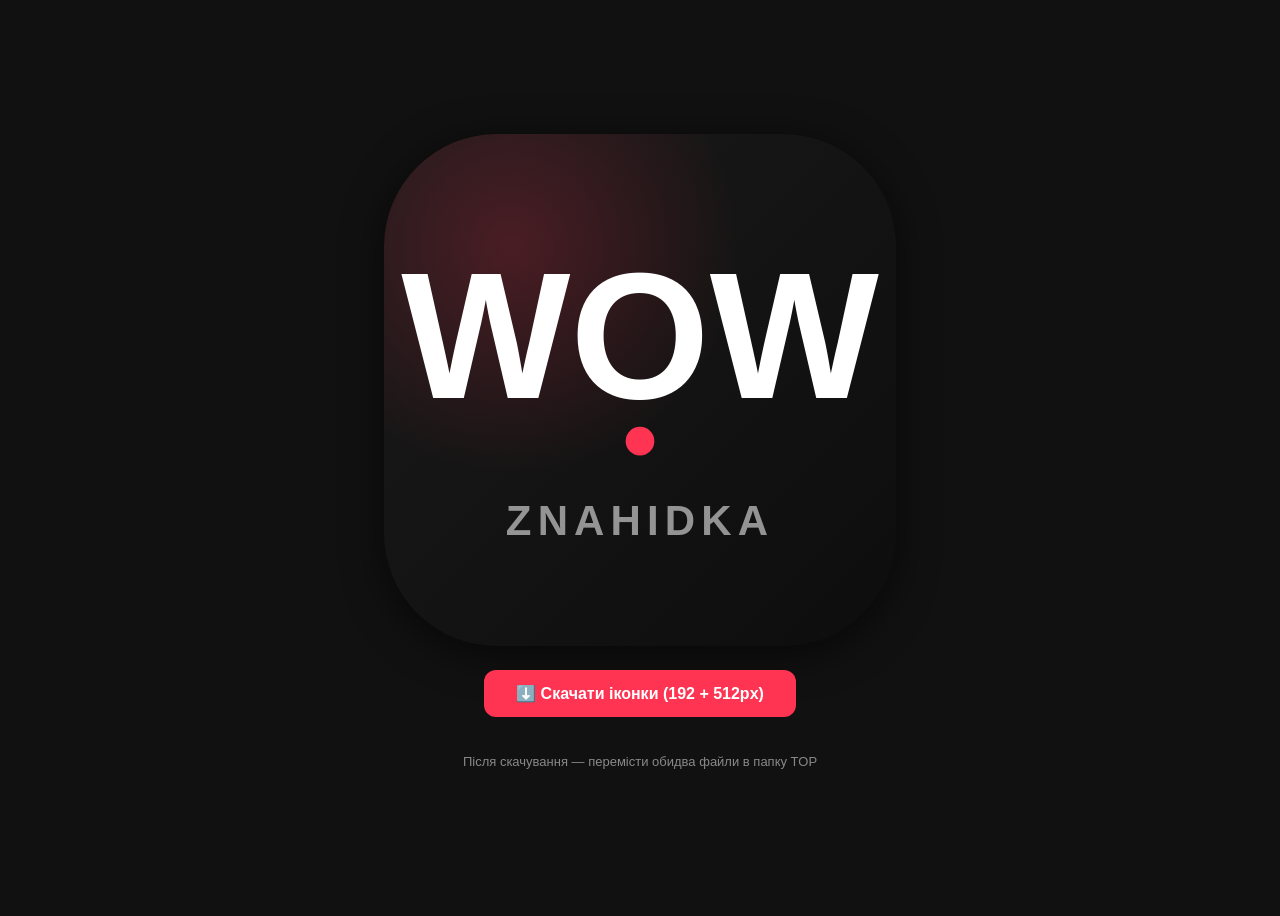
<file: icon-gen.html>
<!DOCTYPE html>
<html>
<head><meta charset="UTF-8"><title>Icon Generator</title>
<style>
  body { background: #111; display: flex; flex-direction: column;
         align-items: center; justify-content: center; min-height: 100vh;
         font-family: -apple-system, sans-serif; color: #fff; gap: 24px; }
  canvas { border-radius: 22%; box-shadow: 0 8px 40px rgba(0,0,0,.6); }
  button { background: #ff3352; color: #fff; border: none; border-radius: 12px;
           padding: 14px 32px; font-size: 16px; font-weight: 800; cursor: pointer; }
  button:hover { opacity: .85; }
  p { color: rgba(255,255,255,.5); font-size: 13px; }
</style>
</head>
<body>
<canvas id="c" width="512" height="512"></canvas>
<button onclick="download()">⬇️ Скачати іконки (192 + 512px)</button>
<p>Після скачування — перемісти обидва файли в папку TOP</p>

<script>
const canvas = document.getElementById('c');
const ctx    = canvas.getContext('2d');
const S = 512;

function draw(size) {
  const c = document.createElement('canvas');
  c.width = c.height = size;
  const x = c.getContext('2d');
  const r = size * 0.18; // border radius reference

  // Background — rich dark with red gradient
  const bg = x.createLinearGradient(0, 0, size, size);
  bg.addColorStop(0, '#1a1a1a');
  bg.addColorStop(1, '#0d0d0d');
  x.fillStyle = bg;
  x.beginPath();
  x.roundRect(0, 0, size, size, size * 0.22);
  x.fill();

  // Red accent blob top-left
  const blob = x.createRadialGradient(size * 0.25, size * 0.22, 0, size * 0.25, size * 0.22, size * 0.45);
  blob.addColorStop(0, 'rgba(255,51,82,0.22)');
  blob.addColorStop(1, 'rgba(255,51,82,0)');
  x.fillStyle = blob;
  x.fillRect(0, 0, size, size);

  // "WOW" text
  const wowSize = size * 0.35;
  x.font = `900 ${wowSize}px -apple-system, BlinkMacSystemFont, "SF Pro Display", sans-serif`;
  x.textAlign = 'center';
  x.textBaseline = 'middle';
  x.fillStyle = '#ffffff';
  x.fillText('WOW', size / 2, size * 0.42);

  // Red dot separator
  x.fillStyle = '#ff3352';
  x.beginPath();
  x.arc(size / 2, size * 0.60, size * 0.028, 0, Math.PI * 2);
  x.fill();

  // "ZNAHIDKA" small text
  const subSize = size * 0.082;
  x.font = `700 ${subSize}px -apple-system, BlinkMacSystemFont, sans-serif`;
  x.fillStyle = 'rgba(255,255,255,0.55)';
  x.letterSpacing = `${size * 0.012}px`;
  x.fillText('ZNAHIDKA', size / 2, size * 0.76);

  return c;
}

// Draw preview
const prev = draw(512);
ctx.drawImage(prev, 0, 0);

function download() {
  [512, 192].forEach(size => {
    const c   = draw(size);
    const a   = document.createElement('a');
    a.href     = c.toDataURL('image/png');
    a.download = `icon-${size}.png`;
    a.click();
  });
}
</script>
</body>
</html>
</file>
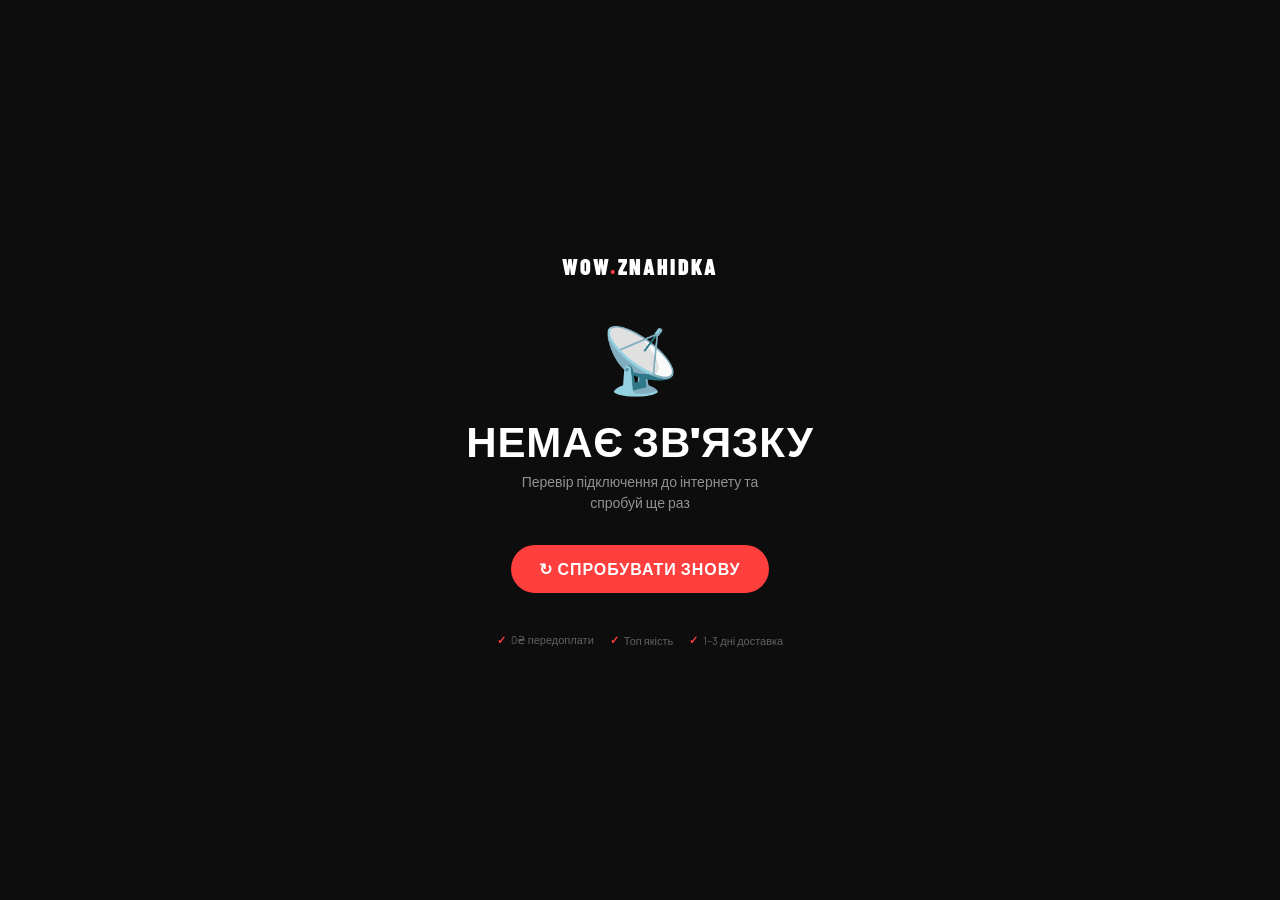
<file: offline.html>
<!DOCTYPE html>
<html lang="uk">
<head>
<meta charset="UTF-8">
<meta name="viewport" content="width=device-width, initial-scale=1, maximum-scale=1">
<title>WOW.ZNAHIDKA — Офлайн</title>
<style>
@import url('https://fonts.googleapis.com/css2?family=Barlow+Condensed:wght@700;900&family=Barlow:wght@400;600&display=swap');
*,*::before,*::after{box-sizing:border-box;margin:0;padding:0}
html,body{height:100%;background:#0d0d0d;color:#fff;font-family:'Barlow',sans-serif;-webkit-font-smoothing:antialiased}
body{display:flex;flex-direction:column;align-items:center;justify-content:center;min-height:100dvh;padding:24px;text-align:center;gap:0}
.logo{font-family:'Barlow Condensed',sans-serif;font-weight:900;font-size:22px;letter-spacing:.1em;color:#fff;margin-bottom:40px}
.logo span{color:#ff3e3e}
.icon{font-size:64px;margin-bottom:20px;animation:float 3s ease-in-out infinite}
@keyframes float{0%,100%{transform:translateY(0)}50%{transform:translateY(-10px)}}
h1{font-family:'Barlow Condensed',sans-serif;font-weight:900;font-size:clamp(28px,8vw,42px);letter-spacing:.02em;text-transform:uppercase;line-height:1;margin-bottom:10px}
p{font-size:14px;color:rgba(255,255,255,.55);max-width:280px;line-height:1.5;margin-bottom:32px}
.btn{display:inline-flex;align-items:center;gap:8px;padding:14px 28px;background:#ff3e3e;color:#fff;font-family:'Barlow Condensed',sans-serif;font-weight:900;font-size:16px;letter-spacing:.06em;text-transform:uppercase;border-radius:100px;border:none;cursor:pointer;text-decoration:none;transition:opacity .15s}
.btn:active{opacity:.8}
.trust{display:flex;gap:16px;margin-top:40px;flex-wrap:wrap;justify-content:center}
.trust-item{font-size:11px;color:rgba(255,255,255,.35);display:flex;align-items:center;gap:5px}
.trust-item::before{content:'✓';color:#ff3e3e;font-weight:700}
</style>
</head>
<body>
  <div class="logo">WOW<span>.</span>ZNAHIDKA</div>
  <div class="icon">📡</div>
  <h1>Немає зв'язку</h1>
  <p>Перевір підключення до інтернету та спробуй ще раз</p>
  <button class="btn" onclick="window.location.reload()">↻ Спробувати знову</button>
  <div class="trust">
    <span class="trust-item">0₴ передоплати</span>
    <span class="trust-item">Топ якість</span>
    <span class="trust-item">1–3 дні доставка</span>
  </div>
</body>
</html>
</file>
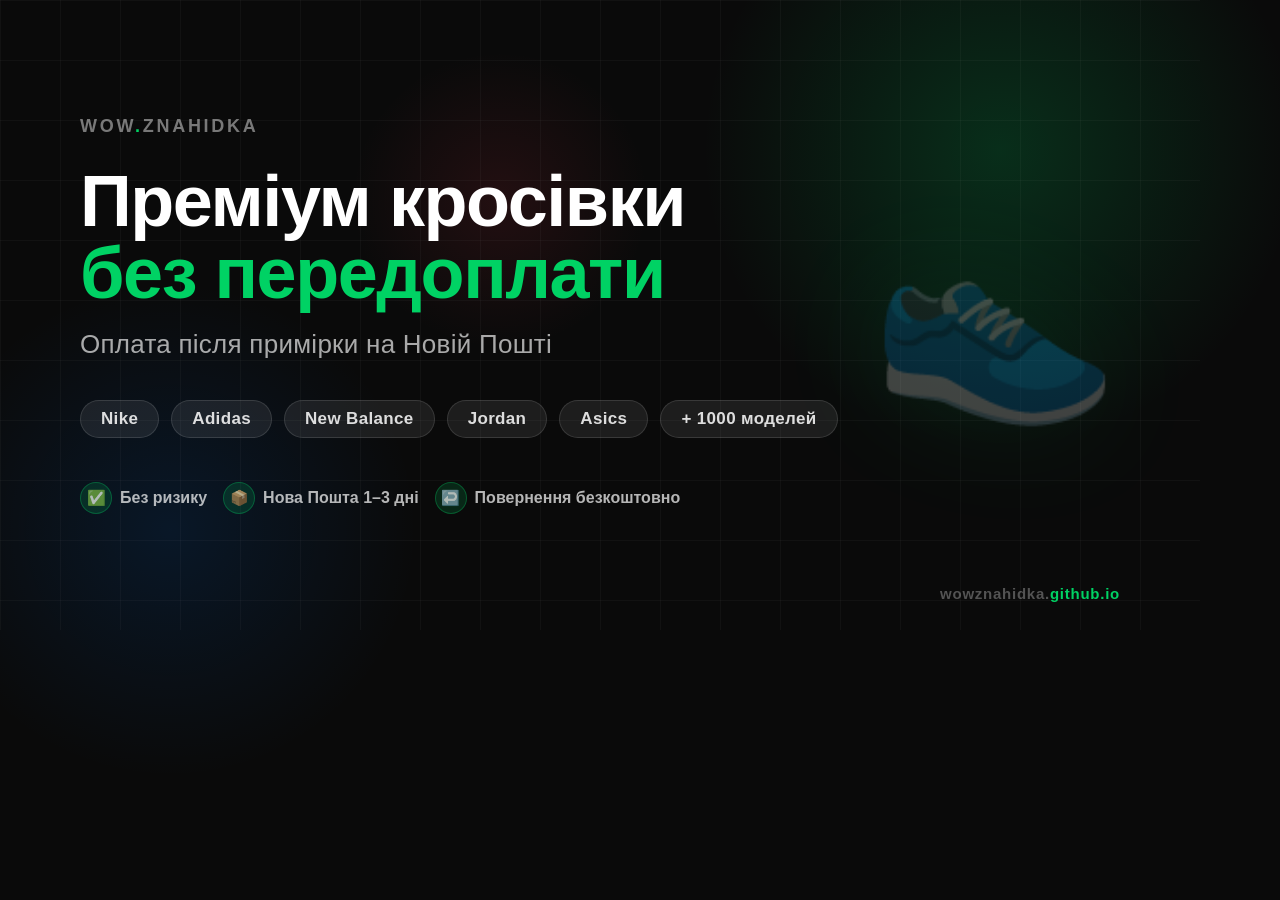
<file: og-banner.html>
<!DOCTYPE html>
<html>
<head>
<meta charset="UTF-8">
<style>
  * { margin: 0; padding: 0; box-sizing: border-box; }
  body {
    width: 1200px;
    height: 630px;
    overflow: hidden;
    font-family: -apple-system, 'Helvetica Neue', Arial, sans-serif;
    background: #0a0a0a;
    color: #fff;
    position: relative;
  }

  /* Background gradient blobs */
  .blob1 {
    position: absolute;
    width: 600px; height: 600px;
    background: radial-gradient(circle, rgba(0,210,100,0.18) 0%, transparent 70%);
    top: -150px; right: -100px;
    border-radius: 50%;
  }
  .blob2 {
    position: absolute;
    width: 500px; height: 500px;
    background: radial-gradient(circle, rgba(0,120,255,0.12) 0%, transparent 70%);
    bottom: -150px; left: -80px;
    border-radius: 50%;
  }
  .blob3 {
    position: absolute;
    width: 300px; height: 300px;
    background: radial-gradient(circle, rgba(255,60,80,0.10) 0%, transparent 70%);
    top: 50px; left: 350px;
    border-radius: 50%;
  }

  /* Grid texture */
  .grid {
    position: absolute;
    inset: 0;
    background-image:
      linear-gradient(rgba(255,255,255,0.03) 1px, transparent 1px),
      linear-gradient(90deg, rgba(255,255,255,0.03) 1px, transparent 1px);
    background-size: 60px 60px;
  }

  .content {
    position: relative;
    z-index: 10;
    height: 100%;
    display: flex;
    flex-direction: column;
    justify-content: center;
    padding: 0 80px;
  }

  /* Logo */
  .logo {
    font-size: 18px;
    font-weight: 800;
    letter-spacing: 0.15em;
    color: rgba(255,255,255,0.45);
    text-transform: uppercase;
    margin-bottom: 28px;
  }
  .logo-dot { color: #00d264; }

  /* Main headline */
  .headline {
    font-size: 72px;
    font-weight: 900;
    line-height: 1.0;
    letter-spacing: -0.02em;
    margin-bottom: 20px;
  }
  .headline-accent {
    color: #00d264;
  }

  /* Subline */
  .subline {
    font-size: 26px;
    font-weight: 400;
    color: rgba(255,255,255,0.65);
    margin-bottom: 40px;
    letter-spacing: 0.01em;
  }

  /* Tags row */
  .tags {
    display: flex;
    gap: 12px;
    flex-wrap: wrap;
    margin-bottom: 44px;
  }
  .tag {
    background: rgba(255,255,255,0.08);
    border: 1px solid rgba(255,255,255,0.12);
    border-radius: 100px;
    padding: 8px 20px;
    font-size: 17px;
    font-weight: 600;
    color: rgba(255,255,255,0.85);
    letter-spacing: 0.02em;
  }

  /* Badges row */
  .badges {
    display: flex;
    gap: 16px;
  }
  .badge {
    display: flex;
    align-items: center;
    gap: 8px;
    font-size: 16px;
    font-weight: 600;
    color: rgba(255,255,255,0.7);
  }
  .badge-ico {
    width: 32px; height: 32px;
    background: rgba(0,210,100,0.15);
    border: 1px solid rgba(0,210,100,0.3);
    border-radius: 50%;
    display: flex;
    align-items: center;
    justify-content: center;
    font-size: 15px;
  }

  /* Right side emoji decoration */
  .deco {
    position: absolute;
    right: 80px;
    top: 50%;
    transform: translateY(-50%);
    font-size: 200px;
    line-height: 1;
    opacity: 0.25;
    filter: drop-shadow(0 0 60px rgba(0,210,100,0.4));
    user-select: none;
    z-index: 5;
  }

  /* URL strip */
  .url-strip {
    position: absolute;
    bottom: 28px;
    right: 80px;
    font-size: 15px;
    font-weight: 600;
    color: rgba(255,255,255,0.3);
    letter-spacing: 0.05em;
    z-index: 10;
  }
  .url-strip span { color: #00d264; }
</style>
</head>
<body>
  <div class="blob1"></div>
  <div class="blob2"></div>
  <div class="blob3"></div>
  <div class="grid"></div>

  <div class="deco">👟</div>

  <div class="content">
    <div class="logo">WOW<span class="logo-dot">.</span>ZNAHIDKA</div>

    <div class="headline">
      Преміум кросівки<br>
      <span class="headline-accent">без передоплати</span>
    </div>

    <div class="subline">Оплата після примірки на Новій Пошті</div>

    <div class="tags">
      <div class="tag">Nike</div>
      <div class="tag">Adidas</div>
      <div class="tag">New Balance</div>
      <div class="tag">Jordan</div>
      <div class="tag">Asics</div>
      <div class="tag">+ 1000 моделей</div>
    </div>

    <div class="badges">
      <div class="badge">
        <div class="badge-ico">✅</div>
        Без ризику
      </div>
      <div class="badge">
        <div class="badge-ico">📦</div>
        Нова Пошта 1–3 дні
      </div>
      <div class="badge">
        <div class="badge-ico">↩️</div>
        Повернення безкоштовно
      </div>
    </div>
  </div>

  <div class="url-strip">wowznahidka.<span>github.io</span></div>
</body>
</html>
</file>
